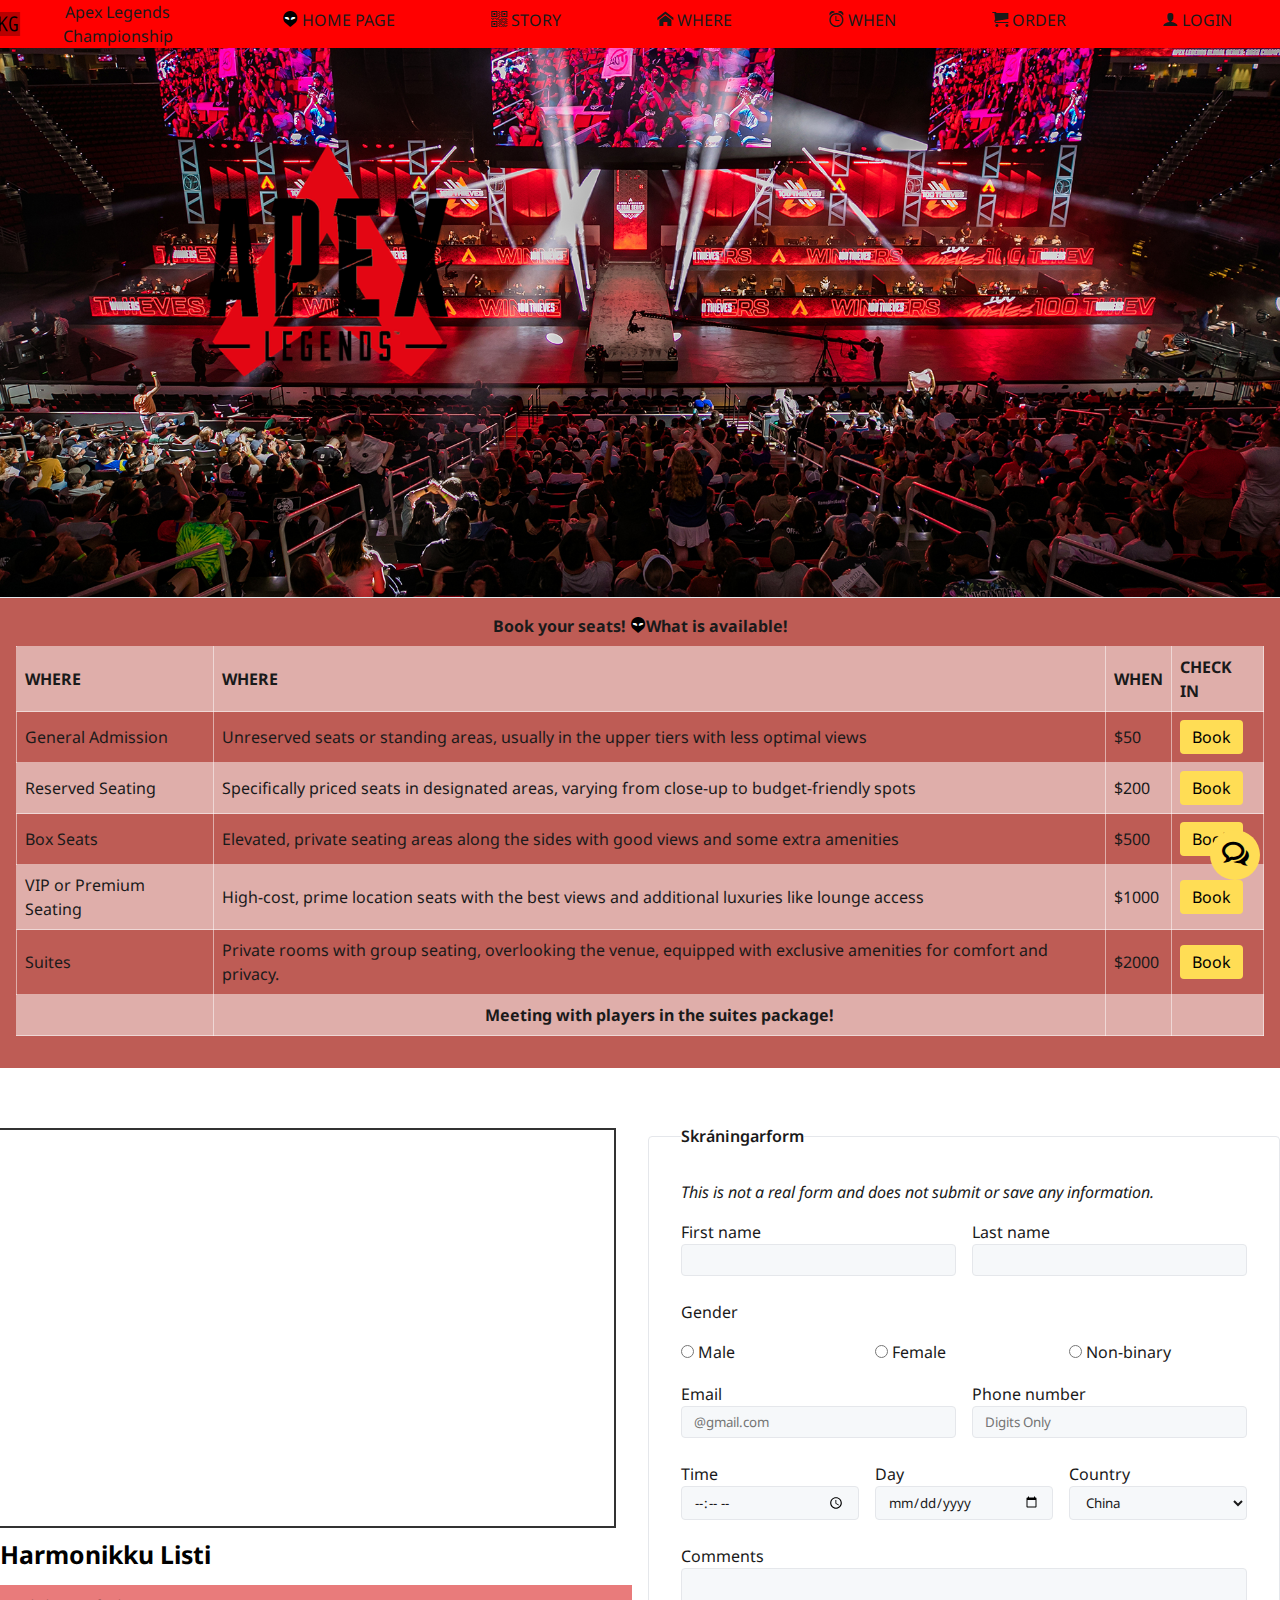
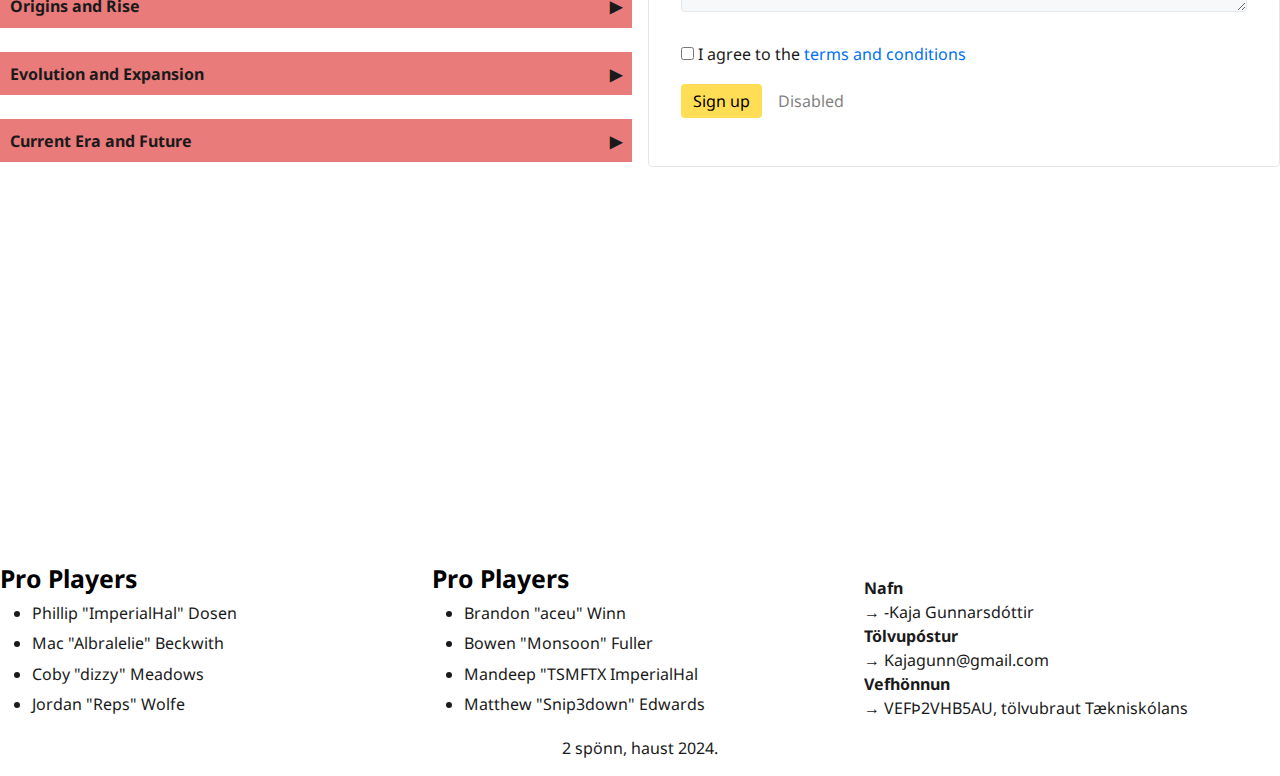
<file: Lokaverkefni7/index.html>
<!DOCTYPE html>
<html lang="is">
<head>
    <meta charset="UTF-8">
    <meta name="viewport" content="width=device-width, initial-scale=1.0">
    <meta name="description" content="HTML og CSS grunnur">
    <meta name="author" content="Nemandi">
    <title>Lokaverkefni-7</title>
    <link rel="preconnect" href="https://fonts.googleapis.com">
    <link rel="preconnect" href="https://fonts.gstatic.com" crossorigin>
    <link href="https://fonts.googleapis.com/css2?family=Noto+Sans:ital,wght@0,200;0,400;0,600;0,800;1,200;1,400;1,600;1,800&display=swap" rel="stylesheet">
    <link rel="stylesheet" href="css/new.css">
    <link rel="stylesheet" href="css/grid.css">
    <link rel="stylesheet" href="css/custom.css">
    <link rel="stylesheet" href="css/form.css">
    <link rel="stylesheet" href="css/table.css">
    <link rel="stylesheet" href="css/menus.css">
    <link rel="stylesheet" href="css/accordion.css">
    <link rel="stylesheet" href="css/popup.css">
    <link rel="stylesheet" href="css/spjallbox.css">
    <link rel="stylesheet" href="css/icomoon.css">
    <link rel="stylesheet" href="css/kvikun.css">
    <link rel="stylesheet" href="slides/slide.css">
    <link rel="stylesheet" href="slides/SlideIn.css">
    <link rel="stylesheet" href="slides/SlideDown.css">
    <link rel="stylesheet" href="https://cdnjs.cloudflare.com/ajax/libs/animate.css/4.1.1/animate.min.css">
    <link rel="icon" type="image/svg" href="images/rwd-icon.svg">
</head>
<body>
    <div class="menuBg" id="top">
      <div><span class="icon-KG-logo"><span class="path1"></span><span class="path2"></span></span> Apex Legends Championship </div>
        <input type="checkbox" id="inputMenu">
        <label for="inputMenu" class="labelMenu"> &#9776; </label>
        <nav class="topmenu">
          <a href="#top"> <span class="icon-alien-svgrepo-com"><span class="path1"></span><span class="path2"></span><span class="path3"></span></span> Home Page</a>
          <a href="#harmon"><span class="icon-qrcode"></span> Story</a>
          <a href="#where"> <span class="icon-home"></span> Where</a>
          <a href="#"><span class="icon-alarm"></span> When</a>
          <a href="#checkin"><span class="icon-cart"></span> Order</a>
          <a href="#login"><span class="icon-user"></span> Login</a>
        </nav>
      </div>
    <input type="checkbox" id="toggleChat">
    <label for="toggleChat" class="help-button"><span class="icon-bubbles4"></span></label>
    <div class="chatbox">
        <h2>Spjallbox</h2>
        <form action="takk.html" method="get">
            <label for="name">Nafn</label>
            <input type="text" id="name" placeholder="Name" required>
            
            <label for="email">Tölvupóstur</label>
            <input type="email" id="email" placeholder="Email" required>
            
            <label for="message">Skilaboð</label>
            <textarea id="message" placeholder="Message"></textarea>
            
            <button type="submit" class="send-button">Senda</button>
        </form>
    </div>
  <header class="landing">
      <section>
        <img src="images/apex-logo-F74B0C9FCD-seeklogo.com.png" class="logo animate__animated animate__backInDown" width="180" style="animation-delay: 0.5s;">
      </section>
      <section>

      </section>
  </header>
  <!--banner-->
  <div class="bannerBg">
    <section class="container">
      <table>
        <caption class="caption">Book your seats! <span class="icon-alien-svgrepo-com"><span class="path1"></span><span class="path2"></span><span class="path3"></span></span>What is available!</caption>
        <thead>
            <tr>
                <th>WHERE</th>
                <th>WHERE</th>
                <th>WHEN</th>
                <th>CHECK IN</th>
            </tr>
        </thead>
        <tbody>
            <tr>
                <td data-label="WHO">General Admission</td>
                <td data-label="WHERE">Unreserved seats or standing areas, usually in the upper tiers with less optimal views</td>
                <td data-label="WHEN">$50</td>
                <td data-label="CHECK IN" id="checkin">
                  <button class="register-button shake">Book</button>
                </td>
            </tr>
            <tr>
                <td data-label="WHO">Reserved Seating</td>
                <td data-label="WHERE">Specifically priced seats in designated areas, varying from close-up to budget-friendly spots</td>
                <td data-label="WHEN">$200</td>
                <td data-label="CHECK IN">
                  <button class="register-button shake">Book</button>
                </td>
            </tr>
            <tr>
                <td data-label="WHO">Box Seats</td>
                <td data-label="WHERE">Elevated, private seating areas along the sides with good views and some extra amenities</td>
                <td data-label="WHEN">$500</td>
                <td data-label="CHECK IN">
                  <button class="register-button shake ">Book</button>
                </td>
            </tr>
            <tr>
                <td data-label="WHO">VIP or Premium Seating</td>
                <td data-label="WHERE"> High-cost, prime location seats with the best views and additional luxuries like lounge access</td>
                <td data-label="WHEN">$1000</td>
                <td data-label="CHECK IN">
                  <button class="register-button shake">Book</button>
                </td>
            </tr>
            <tr>
                <td data-label="WHO">Suites</td>
                <td data-label="WHERE">Private rooms with group seating, overlooking the venue, equipped with exclusive amenities for comfort and privacy.</td>
                <td data-label="WHEN">$2000</td>
                <td data-label="CHECK IN">
                  <button class="register-button shake">Book</button>
                </td>
            </tr>
        </tbody>
        <tfoot>
            <th><p></p></th>
            <th>
              Meeting with players in the suites package!
            </th>
            <th><p></p></th>
            <th><p></p></th>
        </tfoot>
    </table>

    </section>
  </div>

<br>
<!-- Other Content -->
  <p></p>
  <main>

    <section class="col-2" id="harmon">
      <article>
        <section>
                <!-- Slides go here -->
          <div class="example">
            <div id="slideset1">
              <img src="images/1345EAG-ALGS-Champ-Trophy-20.jpg" alt="Slide 1" />
              <div>
                <img src="images/apex-legends-algs-year4-split1-playoffs-result-01.webp" alt="Slide 2">
              </div>
              <div>
                <img src="images/ImperialHal_at_Apex_Legends_Preseason_Invitational.webp" alt="Slide 3">
              </div>
            </div>
          </div>
            <h3>Harmonikku Listi</h3>
        </section>
        <section>
          <!-- TAB 1 -->
          <div class="a-tab">
            <input id="tab-1" name="tab-group" class="a-check" type="radio">
            <label for="tab-1" class="a-label"> Origins and Rise</label>
            <div class="a-content">
              <p><strong>Foundation:</strong> This part covers the inception of "Apex Legends" as a battle royale game by Respawn Entertainment and its explosive growth in popularity shortly after release in 2019. It explores the game's unique features, such as character abilities and team dynamics, which set it apart from other games in the genre. 
                <br>
                <br>
                <strong>Development of Esports Scene:</strong> Detail the early days of competitive play, including the first unofficial tournaments and Respawn’s initial forays into organizing events. Highlight the community's role in pushing the game into the esports limelight. <br>
                <br>
                <br>
                <strong>Establishment of Official Tournaments:</strong> Conclude with the announcement and launch of the Apex Legends Global Series, marking Respawn's commitment to establishing a lasting competitive scene..</p></div>
          </div>
          <br>
          <!-- TAB 2 -->
          <div class="a-tab">
            <input id="tab-2" name="tab-group" class="a-check" type="radio">
            <label for="tab-2" class="a-label">Evolution and Expansion</label>
            <div class="a-content">
              <p><strong>Growth of the Series:</strong> Discuss the expansion of the Global Series through increased funding, more extensive tournament structures, and the introduction of major and minor leagues. Highlight key moments and matches that captivated fans around the world.
              <blockquote> "Apex Legends' growth from new release to esports powerhouse has been fueled by our passionate community. Every tournament showcases not just skill but the deep dedication of our players and fans." — Alex Mendez, Apex Legends Esports Director</blockquote></p>
              <p><strong>Player Spotlight:</strong> Focus on significant players who have made a mark on the championship's history, detailing their backgrounds, play styles, and contributions to the esports community.</p>
              <p><strong>Global Impact:</strong> Explain how "Apex Legends" esports began to influence global esports trends, including partnerships with major sponsors, integration with traditional sports brands, and its impact on streaming and media coverage.</p>    
          </div>
          <br>
              <!-- TAB 3 -->
          <div class="a-tab">
            <input id="tab-3" name="tab-group" class="a-check" type="radio">
            <label for="tab-3" class="a-label">Current Era and Future</label>
            <div class="a-content">
              <p><strong>Recent Championships</strong> Dive into the latest developments in the "Apex Legends" championship scene, covering recent winners, notable upsets, and the strategic evolutions within the game.</p>
              <br>
              <p><strong>Technological and Community Advances:</strong> Discuss how advances in gaming technology, changes in game mechanics, and community feedback have shaped the current state of the championships.</p>
              <br>
              <p><strong>Looking Forward:</strong> Speculate on the future of the "Apex Legends" esports scene, including upcoming changes announced by Respawn, potential shifts in player strategy, and the growing integration of esports into mainstream culture.</p>
            </div>
        </div>   
        </section>
      </article>
      <section>
        <form action="takk.html" method="get">
          <fieldset>
            <legend class="skraningarform">Skráningarform</legend>
          <p><em>This is not a real form and does not submit or save any information.</em></p>
          <form action="#" method="get">
          <section class="col-2">
          <p>
              <label>First name</label><br>
              <input type="text" name="first_name" required="" placeholder="">
          </p>
          <p>
              <label>Last name</label><br>
              <input type="text" name="last_name" required="" placeholder="">
          </p>
          </section>
          <p>
              <label>Gender</label><br>
              <section class="col-3">
                <label class="kyn">
                    <input type="radio" name="gender" value="Male">
                    Male
                </label>
                <label class="kyn">
                    <input type="radio" name="gender" value="Female">
                    Female
                </label>
                <label class="kyn">
                    <input type="radio" name="gender" value="other-none-na">
                    Non-binary
                </label>
            </section>
          </p>

          <section class="col-2">
          <p>
              <label>Email</label><br>
              <input type="email" name="email" required="@" placeholder="@gmail.com">
          </p>
          <p>
              <label>Phone number</label><br>
              <input type="tel" name="tel" pattern="^(\d{7}|\d{10})$" required="" placeholder="Digits Only">
          </p>
          </section>
          <section class="col-3">
          <p>
            <label>Time</label>
            <input type="time" name="time" />
          </p>
          <p>
            <label>Day</label>
            <input type="date" name="date"/>
          </p>
          <p>
              <label>Country</label><br>
              <select name="country">
                  <option>China</option>
                  <option>India</option>
                  <option>United States</option>
                  <option>Indonesia</option>
                  <option>Brazil</option>
                  <option value="Ísland">Iceland</option>
              </select>
          </p>
        
        </section>
          <p>
              <label>Comments</label><br>
              <textarea></textarea>
          </p>
          <p>
              <label>
                  <input type="checkbox" value="terms">
                  I agree to the <a>terms and conditions</a>
              </label>
          </p>
          <p>
            <button class="register-button">Sign up</button>
              <!--<button type="reset">Reset form</button>-->
              <button disabled="disabled">Disabled</button>
          </p>
        </fieldset>
      </form>
      </form>
      </section>
    </section>
  </main>
  <div style="text-align: center;"> <!-- Centers the video on the page -->
    <iframe width="560" height="315" src="https://www.youtube.com/embed/g8-I8qxznpM?si=ruZB3WDcRQh3m23E" title="YouTube video player" frameborder="0" allow="accelerometer; autoplay; clipboard-write; encrypted-media; gyroscope; picture-in-picture; web-share" referrerpolicy="strict-origin-when-cross-origin" allowfullscreen></iframe>
  </div>
  <footer class="col-3">
    <nav>
      <h3 class="centered-title">Pro Players</h3>  <!-- Adding class for styling -->
      <ul>
        <li>Phillip "ImperialHal" Dosen</li>
        <li>Mac "Albralelie" Beckwith</li>
        <li>Coby "dizzy" Meadows</li>
        <li>Jordan "Reps" Wolfe</li>
      </ul>
    </nav>
    <nav>
      <h3 class="centered-title">Pro Players</h3>  <!-- Adding class for styling -->
      <ul>
        <li>Brandon "aceu" Winn</li>
        <li>Bowen "Monsoon" Fuller</li>
        <li>Mandeep "TSMFTX ImperialHal</li>
        <li>Matthew "Snip3down" Edwards</li>
      </ul>
    </nav>
    <dl>     
      <br>         <!--Description list -->
      <dt>Nafn</dt>
        <dd>-Kaja Gunnarsdóttir</dd>
      <dt>Tölvupóstur</dt>
        <dd>Kajagunn@gmail.com</dd>
      <dt>Vefhönnun</dt>
        <dd>VEFÞ2VHB5AU, tölvubraut Tækniskólans</dd>
    </dl>
  </footer>
    <p class="center">2 spönn, haust 2024.</p>
    <!--pop up login form-->
    <div id="login" class="overlay">
      <div class="popup">
          <h2>Welcome</h2>
          <a class="close" href="#">&times;</a>
          <div class="content">
            <form action="takk.html" method="get">
              <fieldset>
                  <legend>Login</legend>
                  <p>User: <input type="text" required></p>
                  <p>Password: <br> <input type="password" name="psw" required></p>
                  <p><input type="submit" value="Login"></p>
              </fieldset>
          </form>
          </div>
      </div>
  </div>
  <div id="where" class="overlay">
    <div class="popup">
        <h2>Location Information</h2>
        <a class="close" href="#">&times;</a>
        <div class="content">
            <div class="location-box">
                <p><strong>Location:</strong> PNC Arena, Raleigh, North Carolina</p>
                <a href="https://www.google.com/maps?q=PNC+Arena,+Raleigh,+North+Carolina" target="_blank" class="google-maps-button">View on Google Maps</a>
            </div>
        </div>
    </div>
</div>

</body>
</html>
</body>
</html>
</body>
</html>
</file>
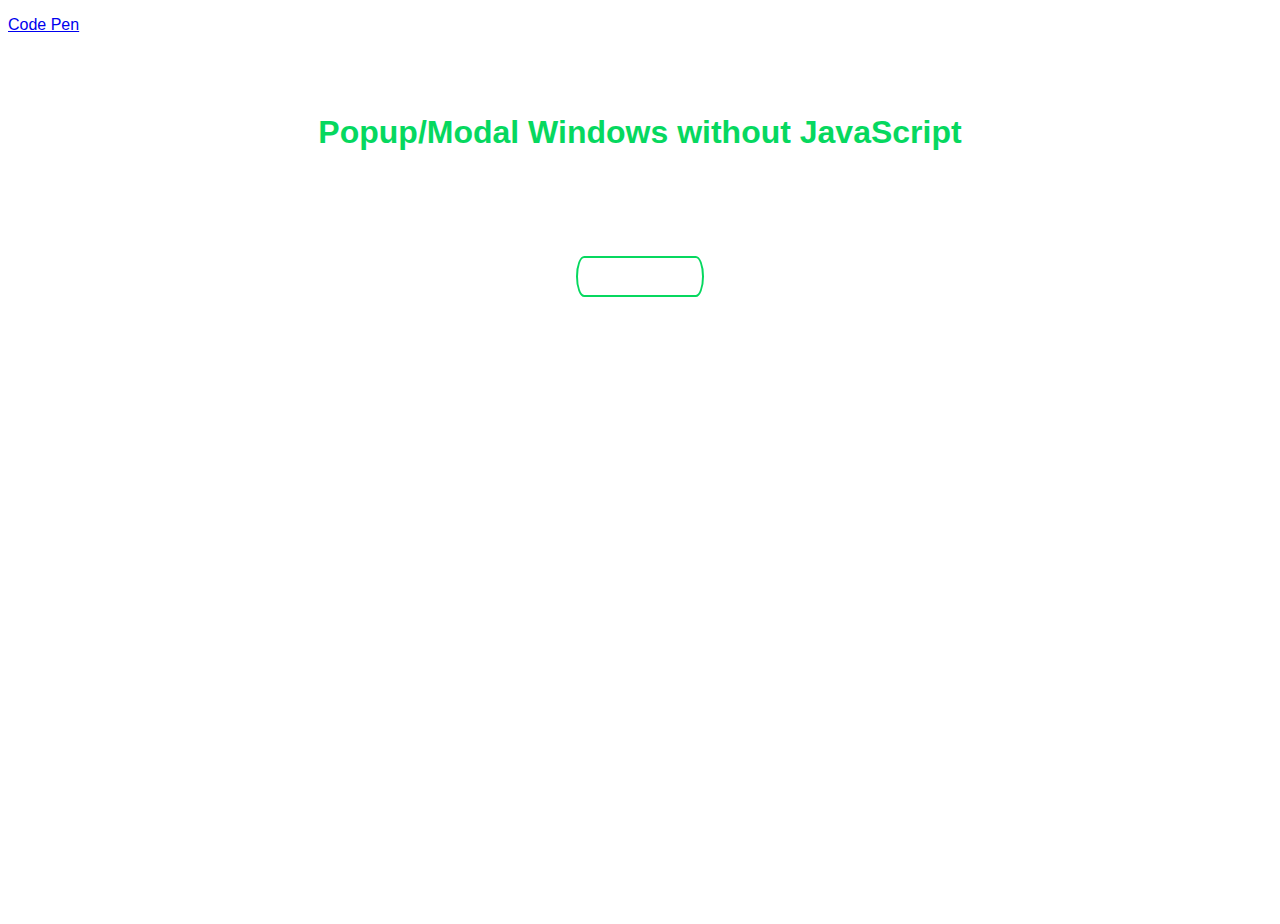
<file: Lokaverkefni7/pop.html>
<!DOCTYPE html>
<html lang="en">
<head>
    <meta charset="UTF-8">
    <meta http-equiv="X-UA-Compatible" content="IE=edge">
    <meta name="viewport" content="width=device-width, initial-scale=1.0">
    <title>poptest</title>
    <style>
        body {
        font-family: Arial, sans-serif;
        background: url(http://www.shukatsu-note.com/wp-content/uploads/2014/12/computer-564136_1280.jpg) no-repeat;
        background-size: cover;
        height: 100vh;
        }

        h1 {
        text-align: center;
        font-family: Tahoma, Arial, sans-serif;
        color: #06D85F;
        margin: 80px 0;
        }

        .box {
        width: 40%;
        margin: 0 auto;
        background: rgba(255,255,255,0.2);
        padding: 35px;
        border: 2px solid #fff;
        border-radius: 20px/50px;
        background-clip: padding-box;
        text-align: center;
        }

        .button {
        font-size: 1em;
        padding: 10px;
        color: #fff;
        border: 2px solid #06D85F;
        border-radius: 20px/50px;
        text-decoration: none;
        cursor: pointer;
        transition: all 0.3s ease-out;
        }
        .button:hover {
        background: #06D85F;
        }

        .overlay {
        position: fixed;
        top: 0;
        bottom: 0;
        left: 0;
        right: 0;
        background: rgba(0, 0, 0, 0.7);
        transition: opacity 500ms;
        visibility: hidden;
        opacity: 0;
        }
        .overlay:target {
        visibility: visible;
        opacity: 1;
        }

        .popup {
        margin: 70px auto;
        padding: 20px;
        background: #fff;
        border-radius: 5px;
        width: 30%;
        position: relative;
        transition: all 5s ease-in-out;
        }

        .popup h2 {
        margin-top: 0;
        color: #333;
        font-family: Tahoma, Arial, sans-serif;
        }
        .popup .close {
        position: absolute;
        top: 20px;
        right: 30px;
        transition: all 200ms;
        font-size: 30px;
        font-weight: bold;
        text-decoration: none;
        color: #333;
        }
        .popup .close:hover {
        color: #06D85F;
        }
        .popup .content {
        max-height: 30%;
        overflow: auto;
        }

        @media screen and (max-width: 700px){
            .box{
                width: 70%;
            }
            .popup{
                width: 70%;
            }
        }
    </style>
</head>
<body>
    <p><a href="https://codepen.io/imprakash/pen/GgNMXO">Code Pen</a></p>
    <h1>Popup/Modal Windows without JavaScript</h1>

    <div class="box">
        <a class="button" href="#popup1">Let me Pop up</a>
    </div>

    <div id="popup1" class="overlay">
        <div class="popup">
            <h2>Here i am</h2>
            <a class="close" href="#">&times;</a>
            <div class="content">
                <form action="takk.html" method="get">
                    <fieldset>
                        <legend>Innskráning</legend>
                        <p>User: <input type="text" required></p>
                        <p>Password: <input type="password" name="psw" required></p>
                        <p><input type="submit" value="Innskráning"></p>
                    </fieldset>
                </form>
            </div>
        </div>
    </div>
</body>
</html>
</file>
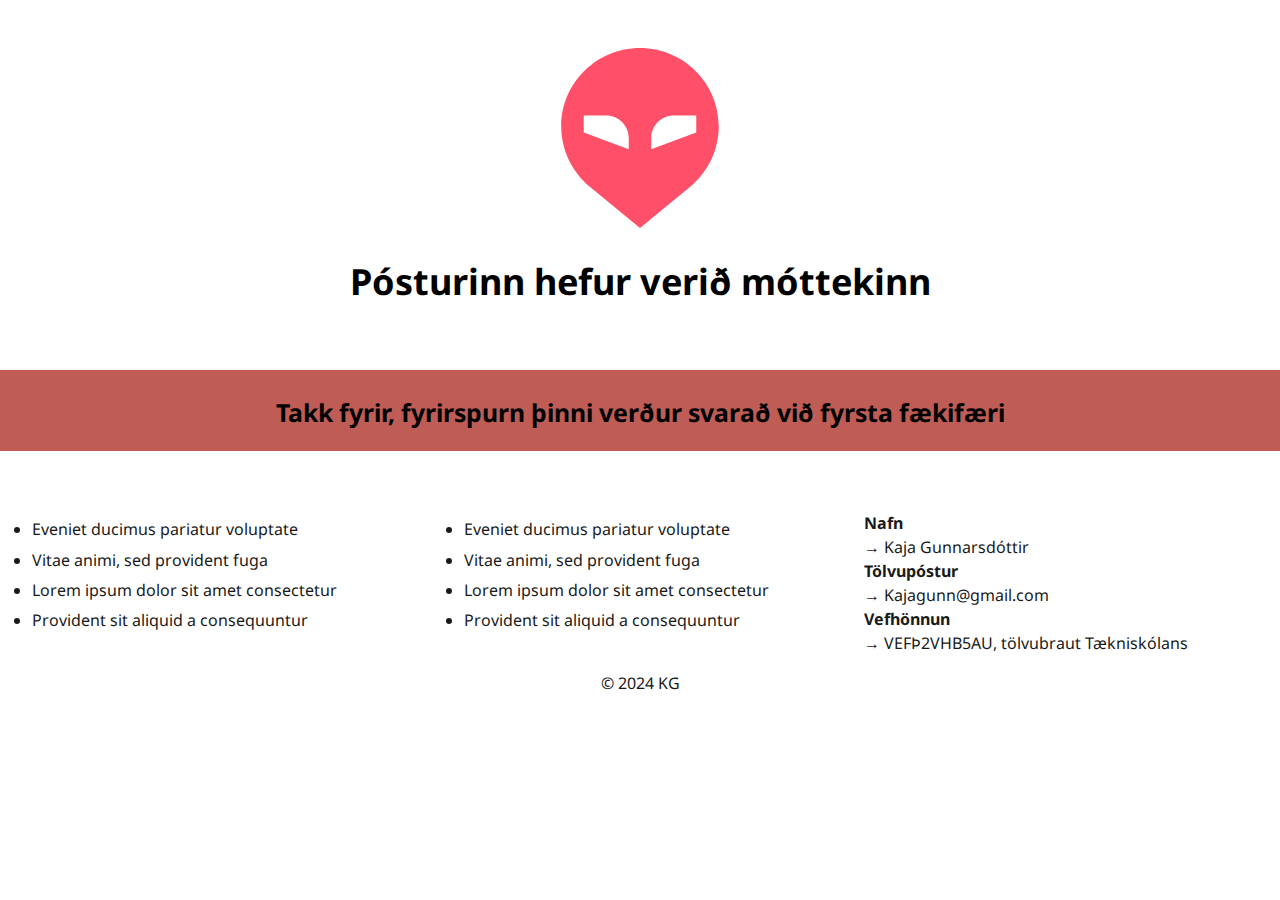
<file: Lokaverkefni7/takk.html>
<!DOCTYPE html>
<html lang="is">
<head>
    <meta charset="UTF-8">
    <meta name="viewport" content="width=device-width, initial-scale=1.0">
    <meta name="description" content="HTML og CSS grunnur">
    <meta name="author" content="KG">

    <meta http-equiv="refresh" content="3;URL='index.html'" /> 

    <title>Verkefni 2. Takk form</title>
    <link rel="preconnect" href="https://fonts.googleapis.com">
    <link rel="preconnect" href="https://fonts.gstatic.com" crossorigin>
    <link href="https://fonts.googleapis.com/css2?family=Noto+Sans:ital,wght@0,200;0,400;0,600;0,800;1,200;1,400;1,600;1,800&display=swap" rel="stylesheet">
    <link rel="stylesheet" href="css/new.css">
    <link rel="stylesheet" href="css/grid.css">
    <link rel="stylesheet" href="css/table.css">
    <link rel="stylesheet" href="css/form.css">
    <link rel="stylesheet" href="css/custom.css">

    <link rel="icon" type="image/svg" href="images/rwd-icon.svg">
</head>
<body id="top">
    <br><br>
    <div class="center">
      <img src="images/alien-svgrepo-com.svg" width="180" class="logo-2">
    </div>
    <h1 class="center">Pósturinn hefur verið móttekinn</h1>
    <h1>&nbsp;</h1>

  <!--banner-->
  <div class="bannerBg">
    <section class="container">
      <div class="value">
        <h3 class="center">Takk fyrir, fyrirspurn þinni verður svarað við fyrsta fækifæri</h3>
      </div>
    </section>
  </div>
  <main>
    <h1>&nbsp;</h1>
  </main>
  <footer class="col-3">
    <nav>
      <ul>
        <li>Eveniet ducimus pariatur voluptate</li>
        <li>Vitae animi, sed provident fuga</li>
        <li>Lorem ipsum dolor sit amet consectetur</li>
        <li>Provident sit aliquid a consequuntur</li>
      </ul>
    </nav>
    <nav>
      <ul>
        <li>Eveniet ducimus pariatur voluptate</li>
        <li>Vitae animi, sed provident fuga</li>
        <li>Lorem ipsum dolor sit amet consectetur</li>
        <li>Provident sit aliquid a consequuntur</li>
      </ul>
    </nav>
    <dl>              <!--Description list -->
      <dt>Nafn</dt>
        <dd>Kaja Gunnarsdóttir</dd>
      <dt>Tölvupóstur</dt>
        <dd>Kajagunn@gmail.com</dd>
      <dt>Vefhönnun</dt>
        <dd>VEFÞ2VHB5AU, tölvubraut Tækniskólans</dd>
    </dl>
  </footer>
    <p class="center">&copy 2024 KG</p>
</body>
</html>
</file>
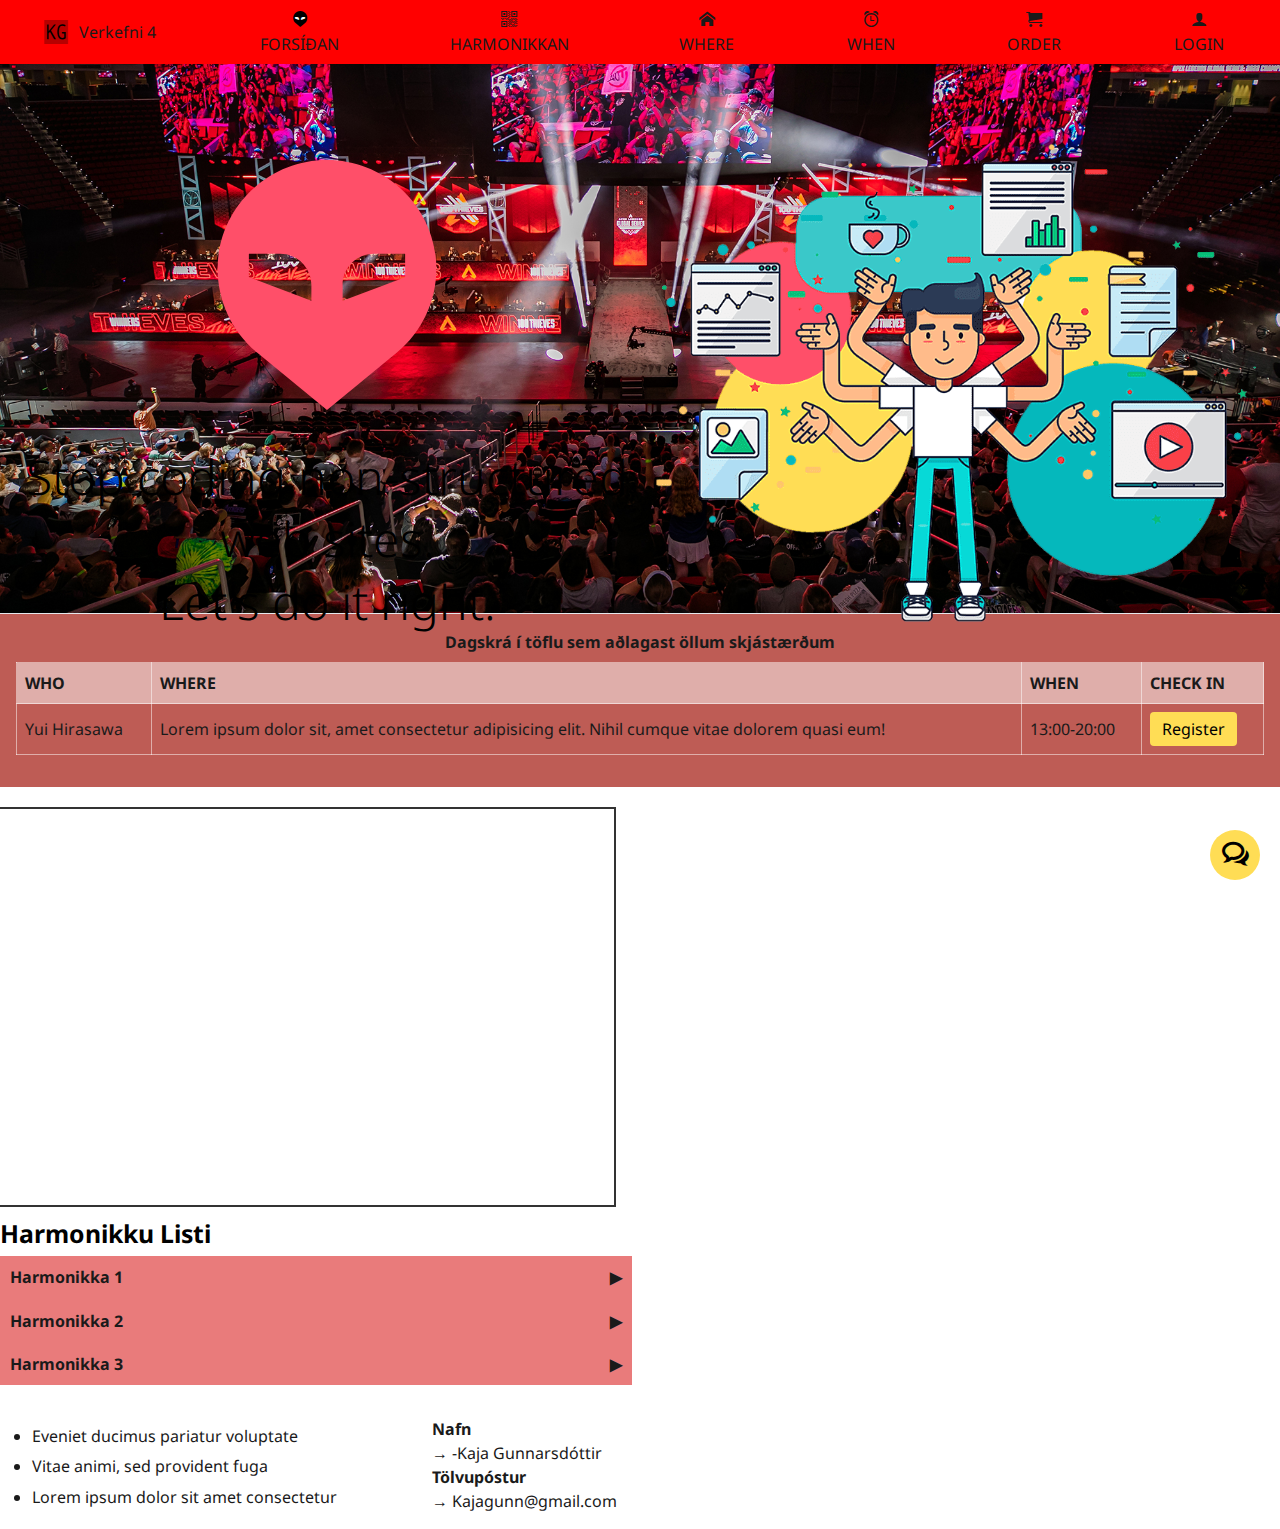
<file: Lokaverkefni7/test.html>
<!DOCTYPE html>
<html lang="is">
<head>
    <meta charset="UTF-8">
    <meta name="viewport" content="width=device-width, initial-scale=1.0">
    <meta name="description" content="HTML og CSS grunnur">
    <meta name="author" content="Nemandi">
    <title>Verkefni 5</title>
    <link rel="preconnect" href="https://fonts.googleapis.com">
    <link rel="preconnect" href="https://fonts.gstatic.com" crossorigin>
    <link href="https://fonts.googleapis.com/css2?family=Noto+Sans:ital,wght@0,200;0,400;0,600;0,800;1,200;1,400;1,600;1,800&display=swap" rel="stylesheet">
    <link rel="stylesheet" href="css/new.css">
    <link rel="stylesheet" href="css/grid.css">
    <link rel="stylesheet" href="css/custom.css">
    <link rel="stylesheet" href="css/form.css">
    <link rel="stylesheet" href="css/table.css">
    <link rel="stylesheet" href="css/menus.css">
    <link rel="stylesheet" href="css/accordion.css">
    <link rel="stylesheet" href="css/popup.css">
    <link rel="stylesheet" href="css/spjallbox.css">
    <link rel="stylesheet" href="css/icomoon.css">
    <link rel="stylesheet" href="css/kvikun.css">
    <link rel="stylesheet" href="slides/slide.css">
    <link rel="stylesheet" href="https://cdnjs.cloudflare.com/ajax/libs/animate.css/4.1.1/animate.min.css">
    <link rel="icon" type="image/svg" href="images/rwd-icon.svg">
</head>
<body>
    <div class="menuBg" id="top">
        <div><span class="icon-KG-logo"><span class="path1"></span><span class="path2"></span></span> Verkefni 4</div>
        <input type="checkbox" id="inputMenu">
        <label for="inputMenu" class="labelMenu"> &#9776; </label>
        <nav class="topmenu">
            <a href="#top"> <span class="icon-alien-svgrepo-com"><span class="path1"></span><span class="path2"></span><span class="path3"></span></span> Forsíðan</a>
            <a href="#harmon"><span class="icon-qrcode"></span> Harmonikkan</a>
            <a href="#"> <span class="icon-home"></span> Where</a>
            <a href="#"><span class="icon-alarm"></span> When</a>
            <a href="#checkin"><span class="icon-cart"></span> Order</a>
            <a href="#login"><span class="icon-user"></span> Login</a>
        </nav>
    </div>

    <input type="checkbox" id="toggleChat">
    <label for="toggleChat" class="help-button"><span class="icon-bubbles4"></span></label>
    <div class="chatbox">
        <h2>Spjallbox</h2>
        <form action="takk.html" method="get">
            <label for="name">Nafn</label>
            <input type="text" id="name" placeholder="Name" required>
            
            <label for="email">Tölvupóstur</label>
            <input type="email" id="email" placeholder="Email" required>
            
            <label for="message">Skilaboð</label>
            <textarea id="message" placeholder="Message"></textarea>
            
            <button type="submit" class="send-button">Senda</button>
        </form>
    </div>

    <header class="landing">
        <section>
            <img src="images/alien-svgrepo-com.svg" class="logo animate__animated animate__backInDown" width="180">
            <h1>Stop coding non-structured web sites. <br> Let's do it right.</h1>
        </section>
        <section>
            <img src="images/handlaginn-gaur.png">
        </section>
    </header>

    <div class="bannerBg">
        <section class="container">
            <table>
                <caption>Dagskrá í töflu sem aðlagast öllum skjástærðum</caption>
                <thead>
                    <tr>
                        <th>WHO</th>
                        <th>WHERE</th>
                        <th>WHEN</th>
                        <th>CHECK IN</th>
                    </tr>
                </thead>
                <tbody>
                    <tr>
                        <td data-label="WHO">Yui Hirasawa</td>
                        <td data-label="WHERE">Lorem ipsum dolor sit, amet consectetur adipisicing elit. Nihil cumque vitae dolorem quasi eum!</td>
                        <td data-label="WHEN">13:00-20:00</td>
                        <td data-label="CHECK IN" id="checkin">
                            <button class="register-button shake">Register</button>
                        </td>
                    </tr>
                    <!-- Additional rows -->
                </tbody>
            </table>
        </section>
    </div>

    <main>
        <!-- Slides Section -->
        <div class="example">
            <div id="slideset1">
                <div>Slide 1 Content</div>
                <div>Slide 2 Content</div>
                <div>Slide 3 Content</div>
            </div>
        </div>

        <h3>Harmonikku Listi</h3>
        <section class="col-2" id="harmon">
            <article>
                <!-- TAB 1 -->
                <div class="a-tab">
                    <input id="tab-1" name="tab-group" class="a-check" type="radio">
                    <label for="tab-1" class="a-label"> Harmonikka 1</label>
                    <div class="a-content">
                        <p>Áherslutexti H5 Lorem ipsum dolor sit amet consectetur adipisicing elit. Maxime reiciendis aut repellendus, explicabo quae natus velit sit rem quaerat quibusdam eum tempore, dolore possimus nihil tempora quod ad nesciunt eveniet?</p>
                    </div>
                </div>
                <!-- TAB 2 -->
                <div class="a-tab">
                    <input id="tab-2" name="tab-group" class="a-check" type="radio">
                    <label for="tab-2" class="a-label">Harmonikka 2</label>
                    <div class="a-content">
                        <h2>Undirfyrirsögn</h2>
                        <p>Lorem ipsum dolor sit amet consectetur adipisicing elit.</p>
                    </div>
                </div>
                <!-- TAB 3 -->
                <div class="a-tab">
                    <input id="tab-3" name="tab-group" class="a-check" type="radio">
                    <label for="tab-3" class="a-label">Harmonikka 3</label>
                    <div class="a-content">
                        <p>Lorem ipsum dolor sit amet consectetur adipisicing elit.</p>
                    </div>
                </div>
            </article>
        </section>
    </main>

    <footer class="col-3">
        <nav>
            <ul>
                <li>Eveniet ducimus pariatur voluptate</li>
                <li>Vitae animi, sed provident fuga</li>
                <li>Lorem ipsum dolor sit amet consectetur</li>
            </ul>
        </nav>
        <dl>
            <dt>Nafn</dt>
            <dd>-Kaja Gunnarsdóttir</dd>
            <dt>Tölvupóstur</dt>
            <dd>Kajagunn@gmail.com</dd>
        </dl>
    </footer>
</body>
</html>
</file>
<file: Lokaverkefni7/css/new.css>
:root {
	--nc-font-sans: 'Noto Sans', sans-serif; /*leturgerð sótt af fonts.google.com */
	/*--nc-font-sans: 'Inter', -apple-system, BlinkMacSystemFont, 'Segoe UI', Roboto, Oxygen, Ubuntu, Cantarell, 'Open Sans', 'Helvetica Neue', sans-serif, "Apple Color Emoji", "Segoe UI Emoji", "Segoe UI Symbol";*/
	--nc-font-mono: Consolas, monaco, 'Ubuntu Mono', 'Liberation Mono', 'Courier New', Courier, monospace;

	/* Light theme */
	--nc-tx-1: #000000;	/* H1-H6 */
	--nc-tx-2: #1A1A1A;	/* Body text */
	--nc-bg-1: #FFFFFF; 	/* Bakgrunnur 1 body*/
	--nc-bg-2: #F6F8FA;	/* Bakgrunnur 2 header*/
	--nc-bg-3: #E5E7EB;	/* Bakgrunnur 3 (border line form, ofl)*/
	--menubg: #37dee1;		/* Bakgrunnur topmenu og töflu */
	--nc-lk-1: #0070F3;	/* A tengill (link) */
	--nc-lk-2: #d60331;	/* A tengill (hover) */
	--nc-lk-tx: #ff4f69;	/* Button + input type */
	--nc-ac-1: #05b8bc;	/* Bakgrunnur selection + mark + custom*/
	--nc-ac-tx: #1791a1;	/* Selection + mark*/
	--val-bg:#ffdd55;		/*Nýr litur í button*/
	--table-bg: rgba(255,255,255,.5); /*Nýr litur í tr*/

	/* Dark theme */
	--nc-d-tx-1: #ffffff;
	--nc-d-tx-2: #eeeeee;
	--nc-d-bg-1: #000000;
	--nc-d-bg-2: #111111;
	--nc-d-bg-3: #222222;
	--menu-d-bg: #00898b;
	--nc-d-lk-1: #3291FF;
	--nc-d-lk-2: #d60331;
	--nc-d-lk-tx: #ff4f69;
	--nc-d-ac-1: #05b8bc;
	--nc-d-ac-tx: #FFFFFF;
	--vsl-d-bg:#edbd2b;
	--table-d-bg: rgba(0,0,0,.5);


}

@media (prefers-color-scheme: dark) {
	:root {
		--nc-tx-1: var(--nc-d-tx-1);
		--nc-tx-2: var(--nc-d-tx-2);
		--nc-bg-1: var(--nc-d-bg-1);
		--nc-bg-2: var(--nc-d-bg-2);
		--nc-bg-3: var(--nc-d-bg-3);
		--nc-lk-1: var(--nc-d-lk-1);
		--nc-lk-2: var(--nc-d-lk-2);
		--nc-lk-tx: var(--nc--dlk-tx);
		--nc-ac-1: var(--nc-d-ac-1);
		--nc-ac-tx: var(--nc--d-ac-tx);
		--val-bg: var(--val-d-bg);
		--table-bg: var(--table-d-bg);
		--menubg: var(--menu-d-bg)
	}
}

* {
	/* Reset margins and padding */
	margin: 0;
	padding: 0;
}

address,
area,
article,
aside,
audio,
blockquote,
datalist,
details,
dl,
fieldset,
figure,
form,
input,
iframe,
img,
meter,
/*nav,*/
ol,
optgroup,
option,
output,
p,
pre,
progress,
ruby,
section,
table,
textarea,
ul,
video {
	/* Margins for most elements */
	margin-bottom: 1rem;
}
html {
	scroll-behavior: smooth;
}
html,input,select,button {
	/* Set body font family and some finicky elements */
	font-family: var(--nc-font-sans);
}

body {
	/* Center body in page */
	margin: 0 auto;
	/*
	max-width: 80rem;
	
	padding: 2rem;
	border-radius: 6px;

	overflow-x: hidden;
	word-break: break-word;
	overflow-wrap: break-word;
	*/
	margin: 0;
	padding: 0;
	background: var(--nc-bg-1);

	/* Main body text */
	color: var(--nc-tx-2);
	font-size: 1rem;
	line-height: 1.5;
}

::selection {
	/* Set background color for selected text */
	background: var(--nc-ac-1);
	color: var(--nc-ac-tx);
}

h1,h2,h3,h4,h5,h6 {
	color: var(--nc-tx-1);
	padding-top: .875rem;
}

h1,
h2,
h3 {
	line-height: 1;
	color: var(--nc-tx-1);
	padding-bottom: 2px;
	margin-bottom: 8px;
	/*border-bottom: 1px solid var(--nc-bg-2);*/
}

h4,
h5,
h6 {
	line-height: 1,4;
	margin-bottom: .3rem;
}

h1 {
	font-size: 2.25rem;
}

h2 {
	font-size: 1.85rem;
}

h3 {
	font-size: 1.55rem;
}

h4 {
	font-size: 1.25rem;
}

h5 {
	font-size: 1rem; /* ath */
}

h6 {
	font-size: .875rem;
}

a {
	color: var(--nc-lk-1);
}

a:hover {
	color: var(--nc-lk-2);
}

abbr:hover {
	/* Set the '?' cursor while hovering an abbreviation */
	cursor: help;
}

blockquote {
	padding: 1.5rem;
	background: var(--table-bg);
	border-left: 5px solid var(--nc-bg-3);
}

abbr {
	cursor: help;
}

blockquote *:last-child {
	padding-bottom: 0;
	margin-bottom: 0;
}

header {
	background: var(--nc-bg-2);
	border-bottom: 1px solid var(--nc-bg-3);
	padding: 2rem 1.5rem;
	margin: 0%;
	
	/* This sets the right and left margins to cancel out the body's margins. It's width is still the same, but the background stretches across the page's width. */

	/*margin: -2rem calc(50% - 50vw) 2rem;

	/* Shorthand for:

	margin-top: -2rem;
	margin-bottom: 2rem;

	margin-left: calc(50% - 50vw);
	margin-right: calc(50% - 50vw); */
/*
	padding-left: calc(50vw - 50%);
	padding-right: calc(50vw - 50%);*/
}

header h1{
	font-weight: 300;
	font-size: 2rem;
	text-align: center;
	line-height: 1.3;
}
header h2,
header h3 {
	padding-bottom: 0;
	border-bottom: 0;
}

header > *:first-child {
	margin-top: 4rem;
	padding-top: 0;
	text-align: center;
}

header > *:last-child {
	margin-bottom: -3.6rem;
}
header,main,footer, .container{
	max-width: 80rem;
	margin: 0 auto
}

a img {
	margin-bottom: 0px;
}

code,
pre,
kbd,
samp {
	/* Set the font family for monospaced elements */
	font-family: var(--nc-font-mono);
}

code,
samp,
kbd,
pre {
	/* The main preformatted style. This is changed slightly across different cases. */
	background: var(--nc-bg-2);
	border: 1px solid var(--nc-bg-3);
	border-radius: 4px;
	padding: 3px 6px;
	/* ↓ font-size is relative to containing element, so it scales for titles*/
	font-size: 0.9em;
}

kbd {
	/* Makes the kbd element look like a keyboard key */
	border-bottom: 3px solid var(--nc-bg-3);
}

pre {
	padding: 1rem 1.4rem;
	max-width: 100%;
	overflow: auto;
}

pre code {
	/* When <code> is in a <pre>, reset it's formatting to blend in */
	background: inherit;
	font-size: inherit;
	color: inherit;
	border: 0;
	padding: 0;
	margin: 0;
}

code pre {
	/* When <pre> is in a <code>, reset it's formatting to blend in */
	display: inline;
	background: inherit;
	font-size: inherit;
	color: inherit;
	border: 0;
	padding: 0;
	margin: 0;
}

details {
	/* Make the <details> look more "clickable" */
	padding: .6rem 1rem;
	background: var(--nc-bg-2);
	border: 1px solid var(--nc-bg-3);
	border-radius: 4px;
}

summary {
	/* Makes the <summary> look more like a "clickable" link with the pointer cursor */
	cursor: pointer;
	font-weight: bold;
}

details[open] {
	/* Adjust the <details> padding while open */
	padding-bottom: .75rem;
}

details[open] summary {
	/* Adjust the <details> padding while open */
	margin-bottom: 6px;
}

details[open]>*:last-child {
	/* Resets the bottom margin of the last element in the <details> while <details> is opened. This prevents double margins/paddings. */
	margin-bottom: 0;
}

dt {
	font-weight: bold;
}

dd::before {
	/* Add an arrow to data table definitions */
	content: '→ ';
}

hr {
	/* Reset the border of the <hr> separator, then set a better line */
	border: 0;
	border-bottom: 1px solid var(--nc-bg-3);
	margin: 1rem auto;
}

fieldset {
	margin-top: 1rem;
	padding: 2rem;
	border: 1px solid var(--nc-bg-3);
	border-radius: 4px;
}

legend {
	padding: auto .5rem;
}


td,
th {
	border: 1px solid var(--table-bg);
	text-align: left;
	padding: .5rem;
}

tr:nth-child(even) {
	/* Set every other cell slightly darker. Improves readability. */
	background: var(--table-bg);
}


textarea {
	/* Don't let the <textarea> extend off the screen naturally or when dragged by the user */
	max-width: 100%;
}

ol,
ul {
	/* Replace the browser default padding */
	padding-left: 2rem;
}

li {
	margin-top: .4rem;
}

ul ul,
ol ul,
ul ol,
ol ol {
	margin-bottom: 0;
}

mark {
	padding: 3px 6px;
	background: var(--nc-ac-1);
	color: var(--nc-ac-tx);
}
img {
	max-width: 100%;
}
 figure {
	padding: .8rem;
 }
.register-button {
    background-color: var(--val-bg);
    color: black;
}
</file>
<file: Lokaverkefni7/css/grid.css>
.rammi div{
    border: 1px dotted var(--nc-tx-1);
    padding: 1rem;
    text-align: center;
}
.col-1,
.col-2,
.col-3,
.col-4,
.col-5,
.col-6 {
    display: grid;
    grid-template-columns: 1fr;
    row-gap: 1rem;

}
.rammi div:last-child{
    margin-bottom: 1rem;
}
/*main,footer{
    margin: .5rem;
}*/
/*      VERTICAL ALIGN BOTTOM ER LAUSNIN VIÐ KRAKKANUM       */

/*FARTÖLVUR*/
@media screen and (min-width:37.5rem){
    /*main, footer, .container{
        max-width: 37.5rem;
        margin: auto;
    }*/
}    

/*ipads*/
@media screen and (min-width: 48rem) {
    .landing {
    display: grid;
    grid-template-columns: 1fr 1fr; 
    gap: 20px; 
  }
  .section {
    border: 1px solid #ccc; 
    padding: 20px; 
  }

    .col-2{
        grid-template-columns: 1fr 1fr;
        gap: 1rem;
        row-gap: 2rem;
    }
    .col-3{
        grid-template-columns: repeat(3, 1fr);
        gap: 1rem;
        row-gap: 1rem;
    }
    .col-4{
        grid-template-columns: repeat(4, 1fr);
        gap: 1rem;
        row-gap: 1rem;
    }
    .col-5{
        grid-template-columns: repeat(5, 1fr);
        gap: 1rem;
        row-gap: 1rem;
    }
    .col-6{
        grid-template-columns: repeat(6, 1fr);
        gap: 1rem;
        row-gap: 1rem;
    }
    .rammi div {
        margin-bottom: 1rem;
    }
}
/*FARTÖLVUR*/
@media screen and (min-width:60rem){
    main, footer, .container{
        max-width: 60rem;
        margin: auto;
    }
    
}
/*TÖLVUSKJÁIR*/
@media screen and (min-width:80rem){
    main, footer, .container{
        max-width: 80rem;
        margin: auto;
    }
    
}
/*Stærriskjáir*/
@media screen and (min-width:100rem){
    /*main, footer, .container{
        max-width: 100rem;
        margin: auto;
    }*/
    
}
</file>
<file: Lokaverkefni7/css/custom.css>
.bannerBg {
    background-color: rgb(190, 92, 85);
    padding: 1rem;

}
.value, .center{
    text-align: center;
}
.logo {
    width: 10rem;
}
.value h1{
    /*border: 1px solid var(--nc-bg-1);*/
    border-radius: 50%;
    margin: 1rem auto;
    padding: 2.3rem 1rem;
    width: 5rem;
    background-color: var(--vsl-bg);
}
@media screen and (min-width:48rem){
    header> :first-child{
        margin-top: 2rem;
        padding-top:0%;
        text-align: center;
    }
    header> :last-child{
        max-width: 80rem;
        margin: 7rem 0 -2rem 0;
    }
}

@media screen and (min-width:60rem){
    header> :first-child{
        margin-top: 4rem;
        padding-top:0%;
        text-align: center;
    }
    header> :last-child{
        max-width: 80rem;
        margin: 0 0 -2rem 0;
    }
    header h1{
        font-size: 3rem;
    }
}
/*IPAD*/
@media screen and (min-width:48rem){
    .landing {
        vertical-align: bottom;
    }
}
/*IPAD*/
@media screen and (min-width:60rem){
    .landing {
        vertical-align: bottom;
    }
}
.landing {
    background-image: url('../images/Apex-Look.jpg'); /* Path adjusted to go up one directory from CSS folder */
    background-size: cover;
    background-position: center;
    background-repeat: no-repeat;
    height: 550px; /* Adjust the height as needed */
}
</file>
<file: Lokaverkefni7/css/form.css>
legend {
	padding: auto .5rem;
	font-weight: 600;
}
textarea,
select,
input {
	padding: 6px 12px;
	margin-bottom: .5rem;
	background: var(--nc-bg-2);
	color: var(--nc-tx-2);
	border: 1px solid var(--nc-bg-3);
	border-radius: 4px;
	box-shadow: none;
	box-sizing: border-box;
}
a button,
button,
input[type="submit"],
input[type="reset"],
input[type="button"] {
	font-size: 1rem;
	display: inline-block;
	padding: 6px 12px;
	text-align: center;
	text-decoration: none;
	white-space: nowrap;
	background: var(--vsl-bg);
	color: var(--nc-tx-1);
	border: 0;
	border-radius: 4px;
	box-sizing: border-box;
	cursor: pointer;
	color: var(--nc-tx-1);
}

a button[disabled],
button[disabled],
input[type="submit"][disabled],
input[type="reset"][disabled],
input[type="button"][disabled] {
	cursor: default;
	opacity: .5;

	cursor: not-allowed;
}

input[type="text"],
input[type="email"],
input[type="tel"],
input[type="time"],
input[type="date"],
input[type="password"],
textarea,
select {
	width: 100%;
}

textarea {
	font-size: 1,2rem;
}

.kyn {
	display: table-cell;
	padding-right: 20px;
}

.button:focus,
.button:enabled:hover,
button:focus,
button:enabled:hover,
input[type="submit"]:focus,
input[type="submit"]:enabled:hover,
input[type="reset"]:focus,
input[type="reset"]:enabled:hover,
input[type="button"]:focus,
input[type="button"]:enabled:hover {
	background: var(--nc-lk-2);
}
legend{
	padding: auto .5rem;
	font-weight: 600;
	font-size: 600;
}

::-webkit-calender-picker-indicator {
	background-color: var(--val-bg);
	padding: .2rem;
	border-radius: 50%;
}

fieldset {
	margin-top: 1rem;
	padding: 1rem;
	border: 1px solid var(--nc-bg-3);
	border-radius: 4px;
}

fieldset section {
	margin: 0;
}

@media screen and (min-width:48rem){
	fieldset {
		padding: 2rem;
	}
	
}
</file>
<file: Lokaverkefni7/css/table.css>
table caption {
	font-weight: bold;
	margin-bottom: .5rem;
	
}

table {
	border-collapse: collapse;
	width: 100%
}
tfoot th{
	max-width: 100%;
	text-align: center;
}
@media screen and (min-width:37.5rem) {
	th {
		background: var(--table-bg);
}}
@media screen and (max-width:37.5rem) {
	table thead{
		border: none;
		clip: rect(0 0 0 0);
		height: 1px;
		margin: -1px;
		overflow: hidden;
		padding: 0;
		position: absolute;
		width: 1px;
	}
	

	tr:nth-child(odd) {
		background: var(--table-bg);
	}
	tr:nth-child(even) {
		background: var(--nc-ac-1);
	}
	table tr{
		display: block;
	}
	table td{
		border-bottom: #dddd;
		display: block;
		text-align: right;
	}

	table td::before{
		content: attr(data-label);
		float: left;
		font-weight: 700;
	}
}
</file>
<file: Lokaverkefni7/css/menus.css>
#inputMenu {
    display: none; 
}

.labelMenu {
    position: fixed;
    top: 0.5rem;
    right: 0.5rem;
    display: flex;
    justify-content: center;
    align-items: center;
    width: 2.5rem; 
    height: 2.5rem;
    font-size: 1.5rem;
    border: 1px solid var(--nc-tx-2);
    border-radius: 4px; 
    background-color: var(--table-bg); 
    z-index: 10; 
    text-align: center;
    line-height: 1; 
    cursor: pointer;
}

.topmenu {
    position: fixed;
    top: 3rem; 
    right: -46rem; 
    display: flex;
    flex-direction: column;
    background-color: rgb(255, 0, 0); 
    width: 75%;
    transition: all 0.5s ease-out; 
    z-index: 9; 
}

.topmenu a {
    display: block;
    padding: 0.5rem 3rem;
    color: var(--nc-tx-2); 
    text-decoration: none;
    text-transform: uppercase;
    text-align: center;
    border-bottom: 1px solid var(--nc-tx-2); 
}

#inputMenu:checked ~ .topmenu {
    right: 3rem; 
    transition: all 0.5s ease-in;
}
.menuBg p {
    margin: 0;
    padding: .4rem 2rem;
    margin: 9;
    letter-spacing: .1em;
    text-align: center;
    text-transform: uppercase;
}
.menuBg > div {
    display: flex;
    justify-content: center;
    align-items: center;
    width: 100%;
    text-align: center;
}
  
.icon-KG-logo {
    margin-right: 15px; 
    transform: scale(1.6); 
}
/*Viðmið*/
@media screen and (min-width: 60rem) {
    .menuBg {
        display: grid;
        flex-flow: row;
        grid-template-columns: 1fr 5.25fr;
        background-color: red;
        margin: 0;
    } 
    .menuBg p {
        background-color: transparent;
    }
    .topmenu {
        position: relative;
        top: 0;
        right: 0;
        width: 100%;
        flex-direction: row;
        justify-content: flex-end;
    }
    .topmenu a {
        border-bottom: 0; 
    }
    .labelMenu {
        display: none; 
    }
}
</file>
<file: Lokaverkefni7/css/accordion.css>
/* (A) HIDE CHECKBOX & CONTENT */
.a-check { display: none; }
.a-content { max-height: 0; overflow: hidden; }


/* (B) SHOW CONTENT ON CHECKED */
.a-check:checked ~ .a-content { max-height: 500px; overflow: auto; }
.a-content { transition: all 0.5s; }

/* (C) COSMETICS */
/* (C1) WRAPPER 
.a-tab { max-width: 600px; } */

/* (C2) LABEL */
.a-label {
  position: relative;       /* Keeps the harmonikkulisti in place */
  display: block; 
  max-width: 100%; 
  padding: .6rem;
  font-weight: 700; 
  cursor: pointer;
  color: var(--nc-tx-2); 
  background: rgb(233, 123, 123);
}

/* (C3) LABEL ARROW */
.a-label { position: relative; }
.a-label::after {
  display: block; 
  content: "\25b6";
  position: absolute; 
  right: .6rem; 
  top: .6rem;
  transition: all 0.4s;
}
.a-check:checked ~ label::after { transform: rotate(90deg); }

/* (C4) CONTENT */
.a-check:checked ~ .a-content {
  padding: 10px;
  background: rgb(253, 173, 97);
}
/* (C5) ENTIRE PAGE
img { width: 100%; }
* {
  font-family: Arial, Helvetica, sans-serif;
  box-sizing: border-box;
}
*/
</file>
<file: Lokaverkefni7/css/popup.css>
.overlay {
    position: fixed;
    top: 0;
    bottom: 0;
    left: 0;
    right: 0;
    background: rgba(0, 0, 0, 0.7);
    transition: opacity 500ms;
    visibility: hidden;
    opacity: 0;
 }
.overlay:target {
    visibility: visible;
    opacity: 1;
    z-index: 99999;
    }

.popup {
    margin: 5rem auto;
    padding: 1.5rem;
    background: var(--nc-bg-1);
    border-radius: 5px;
    width: 30%;
    position: relative;
    transition: all 5s ease-in-out;
}
.popup h2 {
    margin-top: 0;
    color: var(--nc-tx-1);
}

 .popup .close {
    position: absolute;
    top: 1rem;
    right: 1.5rem;
    transition: all 200ms;
    font-size: 3rem;
    font-weight: bold;
    text-decoration: none;
    color: var(--nc-tx-1);
}
    
.popup .close:hover {
    color: var(--nc-lk-2);
}
    
.popup .content {
    max-height: 30%;
    overflow: auto;
}
/* Farsímaskjár - mobile */
 @media screen and (max-width: 700px){
    .popup{
        width: 70%;
    }
}

/* Overlay styling for the "Where" popup */
#where.overlay {
    position: fixed;
    top: 0;
    bottom: 0;
    left: 0;
    right: 0;
    background: rgba(0, 0, 0, 0.7);
    transition: opacity 500ms;
    visibility: hidden;
    opacity: 0;
}

#where.overlay:target {
    visibility: visible;
    opacity: 1;
    z-index: 99999;
}

/* Popup box styling for the "Where" popup */
#where .popup {
    margin: 5rem auto;
    padding: 1.5rem;
    background: var(--nc-bg-1);
    border-radius: 5px;
    width: 30%;
    position: relative;
    transition: all 5s ease-in-out;
}

#where .popup h2 {
    margin-top: 0;
    color: var(--nc-tx-1);
}

#where .popup .close {
    position: absolute;
    top: 1rem;
    right: 1.5rem;
    transition: all 200ms;
    font-size: 3rem;
    font-weight: bold;
    text-decoration: none;
    color: var(--nc-tx-1);
}

#where .popup .close:hover {
    color: var(--nc-lk-2);
}

#where .popup .content {
    max-height: 30%;
    overflow: auto;
}

/* Responsive adjustments for "Where" popup */
@media screen and (max-width: 700px) {
    #where .popup {
        width: 70%;
    }
}
/* Location box styling */
.location-box {
    padding: 1rem;
    background-color: var(--nc-bg-1);
    border: 1px solid var(--nc-tx-1);
    border-radius: 5px;
    margin: 1rem 0;
    text-align: center;
}

/* Google Maps button styling */
.google-maps-button {
    display: inline-block;
    margin-top: 0.5rem;
    padding: 0.5rem 1rem;
    background-color: var(--nc-lk-2);
    color: white;
    text-decoration: none;
    border-radius: 5px;
    font-weight: bold;
    transition: background-color 0.3s ease;
}

.google-maps-button:hover {
    background-color: var(--nc-lk-1);
}
</file>
<file: Lokaverkefni7/css/spjallbox.css>
* {
    box-sizing: border-box;
    margin: 0;
    padding: 0;
}

.chatbox {
    position: fixed;
    bottom: 80px;
    right: 20px; 
    width: 300px;
    padding: 20px;
    background-color: var(--nc-ac-1);
    border-radius: 10px;
    box-shadow: 0 4px 8px rgba(0, 0, 0, 0.2);
    display: none; 
    color: var(--nc-bg-1);
    z-index: 5;
}

#toggleChat:checked ~ .chatbox {
    display: block; 
}

.chatbox h2 {
    font-size: 1.2em;
    margin-bottom: 15px;
}

.chatbox label {
    font-size: 0.9em;
    margin: 5px 0;
    display: block;
}

.chatbox input,
.chatbox textarea {
    width: 100%;
    padding: 8px;
    margin-bottom: 10px;
    border: none;
    border-radius: 5px;
}

.chatbox .send-button {
    width: 100%;
    padding: 10px;
    background-color: var(--val-bg);
    border: none;
    border-radius: 5px;
    font-size: 1em;
    color: black;
    cursor: pointer;
}

#toggleChat {
    display: none;
}

.help-button {
    position: fixed;
    bottom: 20px;
    right: 20px;
    width: 50px;
    height: 50px;
    background-color: var(--val-bg);
    border-radius: 50%;
    border: none;
    font-size: 1.5em;
    color: black;
    cursor: pointer;
    text-align: center;
    line-height: 50px;
    z-index: 9998; 
}

.chatbox form {
    display: flex;
    flex-direction: column;
}

.chatbox .send-button:hover {
    background-color: var(--val-bg-hover);
}
</file>
<file: Lokaverkefni7/css/icomoon.css>
@font-face {
  font-family: 'icomoon';
  src:  url('fonts/icomoon.eot?9pfgnn');
  src:  url('fonts/icomoon.eot?9pfgnn#iefix') format('embedded-opentype'),
    url('fonts/icomoon.ttf?9pfgnn') format('truetype'),
    url('fonts/icomoon.woff?9pfgnn') format('woff'),
    url('fonts/icomoon.svg?9pfgnn#icomoon') format('svg');
  font-weight: normal;
  font-style: normal;
  font-display: block;
}

[class^="icon-"], [class*=" icon-"] {
  font-family: 'icomoon' !important;
  font-style: normal;
  font-weight: normal;
  font-variant: normal;
  text-transform: none;
  line-height: 1;

  -webkit-font-smoothing: antialiased;
  -moz-osx-font-smoothing: grayscale;
}

.icon-alien-svgrepo-com .path1:before {
  content: "\e905";
  color: rgb(0, 0, 0);
}
.icon-alien-svgrepo-com .path2:before {
  content: "\e906";
  margin-left: -1em;
  color: rgb(255, 255, 255);
}
.icon-alien-svgrepo-com .path3:before {
  content: "\e907";
  margin-left: -1em;
  color: rgb(255, 255, 255);
}
.icon-KG-logo .path1:before {
  content: "\e90a";
  color: rgb(0, 0, 0);
}
.icon-KG-logo .path2:before {
  content: "\e90b";
  margin-left: -1em;
  color: rgb(0, 0, 0);
  opacity: 0.2741;
}
.icon-tiktok:before {
  content: "\e900";
}
.icon-youtube:before {
  content: "\e901";
  color: #f00;
}
.icon-twitch1:before {
  content: "\e902";
  color: #6441a4;
}
.icon-x:before {
  content: "\e903";
}
.icon-home:before {
  content: "\e904";
}
.icon-images:before {
  content: "\e90e";
}
.icon-film:before {
  content: "\e913";
}
.icon-pacman:before {
  content: "\e916";
}
.icon-qrcode:before {
  content: "\e938";
}
.icon-cart:before {
  content: "\e93a";
}
.icon-pushpin:before {
  content: "\e946";
}
.icon-alarm:before {
  content: "\e950";
}
.icon-bubbles4:before {
  content: "\e970";
}
.icon-user:before {
  content: "\e971";
}
.icon-user-plus:before {
  content: "\e973";
}
.icon-zoom-in:before {
  content: "\e987";
}
.icon-facebook2:before {
  content: "\ea91";
}
.icon-instagram:before {
  content: "\ea92";
}
.icon-twitch:before {
  content: "\ea9f";
}
</file>
<file: Lokaverkefni7/slides/slide.css>
#slideset1 {
    width: 39em;             
    height: 25em;             
    overflow: hidden;         
    position: relative;       
    margin-left: -0.5em;         
    margin-top: 20px;         
    padding: 0.6rem;          
    border: 2px solid #333;   
    background-color: #fff;   
}
  /* Individual Slides */
  #slideset1 > div {
    visibility: hidden;
    position: absolute;
    top: 0;
    left: 0;
    height: 100%;             
    width: 100%;              
    display: flex;
    align-items: center;
    justify-content: center;
    font-size: 1.5em;
    color: #000;              
    background-color: #fff;   
    opacity: 0;               
    z-index: 5;               
  }
  
  /* Delays for Individual Slides */
  #slideset1 > div:nth-child(1) {
    animation: autoplay1 12s infinite 0s;
  }
  #slideset1 > div:nth-child(2) {
    animation: autoplay1 12s infinite 4s;
  }
  #slideset1 > div:nth-child(3) {
    animation: autoplay1 12s infinite 8s;
  }
  
  /* Keyframes for Sliding and Fading In/Out */
  @keyframes autoplay1 {
    0%, 100% {
      visibility: visible;
      opacity: 1; 
      top: 0;     
    }
    33.33% {
      opacity: 0; 
      visibility: hidden;
      top: -100%;  
    }
    66.66% {
      opacity: 0; 
      visibility: hidden;
      top: -100%;
    }
    100% {
      opacity: 1; 
      visibility: visible;
      top: 0;     
    }
  }

/* Add specific image styling to ensure it fits within the slide */
#slideset1 img {
  max-width: 100%;    
  max-height: 100%;   
  object-fit: cover;  
}

/* Delays for Individual Slides */
#slideset1 > div:nth-child(1) {
  animation: autoplay1 12s infinite 0s;
}
#slideset1 > div:nth-child(2) {
  animation: autoplay1 12s infinite 4s;
}
#slideset1 > div:nth-child(3) {
  animation: autoplay1 12s infinite 8s;
}
</file>
<file: Lokaverkefni7/slides/SlideIn.css>
/* Target only the slide-in image */
.slide-in {
    animation: slideIn 1s ease-out;
    animation-fill-mode: forwards;
    width: 500px; 
    height: auto; 
  }
  
  /* Slide-in animation */
  @keyframes slideIn {
    from {
      transform: translateX(100%);
      opacity: 0;
    }
    to {
      transform: translateX(0);
      opacity: 1;
    }
  }
</file>
<file: Lokaverkefni7/slides/SlideDown.css>
/* Define the animation */
@keyframes moveDown {
    0% {
      transform: translateY(-15px); 
      opacity: 1; 
    }
    40% {
      transform: translateY(10px); 
      opacity: 1; 
    }
    70% {
      transform: translateY(10px);
      opacity: 1; 
    }
    90% {
      transform: translateY(0); 
      opacity: 0; 
    }
    100% {
      transform: translateY(0); 
      opacity: 0; 
    }
  }
  
  .bannerBg .container table caption {
    animation: moveDown 4s ease-in-out infinite; 
  }
</file>
<file: Lokaverkefni7/css/kvikun.css>
:root {
    --animate-repeat: 1;
  }
@-webkit-keyframes backInDown {
    0% {
      transform: translateY(-1200px) scale(1.7);
      opacity: 0.7;
    }
  33% {
      transform: translateY(-1200px) scale(0.7);
      opacity: 0.7;
    }
    80% {
      transform: translateY(0px) scale(0.7);
      opacity: 0.7;
    }
    90% {
      transform: translateY(0px) scale(1.7);
      opacity: 0.7;
    }
    100% {
      transform: scale(1);
      opacity: 1;
    }
  }
  @keyframes backInDown {
    0% {
      transform: translateY(-1200px) scale(0.7);
      opacity: 0.7;
    }
    80% {
      transform: translateY(0px) scale(0.7);
      opacity: 0.7;
    }
    100% {
      transform: scale(1);
      opacity: 1;
    }
  }
.animate__backInDown {
    animation-name: backInDown;
    animation-duration: 3s;
    /*animation-delay: 1s; */
    animation-iteration-count: 1;
  }
  /*********** shakey **********/
  @keyframes shakeY {
    from,
    to {
      transform: translate3d(0, 0, 0);
    }
    10%,
    30%,
    50%,
    70%,
    90% {
      transform: translate3d(0, -10px, 0);
    }
    20%,
    40%,
    60%,
    80% {
      transform: translate3d(0, 10px, 0);
    }
  }
  .animate__shakeY,
  .shake:active {
    animation-name: shakeY;
    animation-duration: 1s;
  }

/* Slider 3 */
  #slideset3 { 
    height: 10em;
    border: 1px solid;
    position: relative;
    overflow: hidden;
  }
  #slideset3 > * {
    height: 100%; 
    box-sizing: border-box; 
    overflow: hidden
  }
  
  #slideset3 > * :first-child { 
    animation: 12s autoplay3 infinite ease;
  }
  @keyframes autoplay3 {
    0% {margin-top: 10em}
    4% {margin-top: 0em}
    21% {margin-top: 0em}
    25% {margin-top: -10em}
    45% {margin-top: -10em}
    50% {margin-top: -20em}
    71% {margin-top: -20em}
    75% {margin-top: -30em}
    96% {margin-top: -30em}
    100% {margin-top: -40em}
  }

/* Slides Container */
#slideset1 {
  height: 10em;
  width: 15em; 
  overflow: hidden;
  position: relative;
  margin: 0 auto; 
  border: 2px solid #333; 
  background-color: #f0f0f0; 
}

/* Individual Slides */
#slideset1 > * {
  visibility: hidden;
  animation: autoplay1 12s infinite;
  position: absolute;
  top: 0;
  left: 0;
  height: 100%; 
  width: 100%; 
  display: flex;
  align-items: center;
  justify-content: center;
  font-size: 1.5em;
  color: #fff;
  background-color: #555; 
  opacity: 0; 
}

/* Delays for Individual Slides */
#slideset1 > *:nth-child(1) {
  animation-delay: 0s;
}
#slideset1 > *:nth-child(2) {
  animation-delay: 4s;
}
#slideset1 > *:nth-child(3) {
  animation-delay: 8s;
}

/* Keyframes for Fading In and Out */
@keyframes autoplay1 {
  0%, 100% {
    visibility: visible;
    opacity: 1; 
  }
  33.33% {
    opacity: 0; 
    visibility: hidden;
  }
}
.logo {
  width: 250px;  
}
</file>
